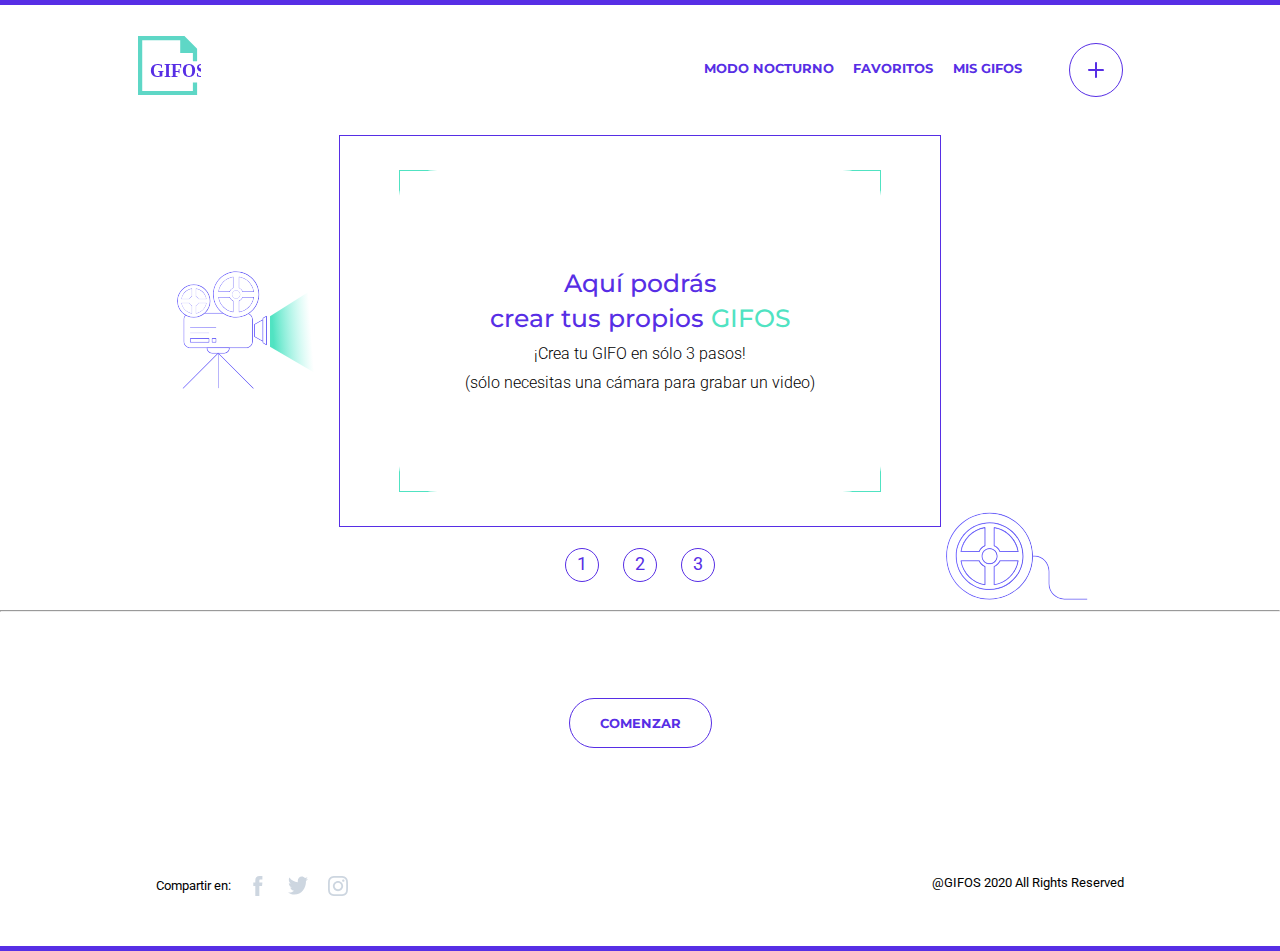
<file: crear_gifo.html>
<!DOCTYPE html>
<html lang="en">

<head>
    <meta charset="UTF-8">
    <meta name="viewport" content="width=device-width, initial-scale=1.0">
    <title>GifOS - Crear Gifos</title>
    <link rel="stylesheet" href="./scss/style.css">
    <script src="https://www.WebRTC-Experiment.com/RecordRTC.js"></script>
</head>

<body class="">


    <header>
        <div id="headMobile">
            <a id="logo" href="./index.html"><img src="./assets/logo-desktop.svg" alt="logo gifOS"></a>
            <label id="menuMobile">
                <input onclick="hamburgerMenu()" type="checkbox" />
                <img src="./assets/burger.svg" alt="icon menu">
            </label>
        </div>
        <div>
            <nav id="ppalNav" class="">
                <ul>
                    <li>
                        <a id="modeView" onclick="modeToggle()" href="#">MODO NOCTURNO</a>
                        <span></span>
                    </li>
                    <li>
                        <a href="./favoritos.html">FAVORITOS</a>
                        <span></span>
                    </li>
                    <li>
                        <a href="./mis_gifos.html">MIS GIFOS</a>
                        <span></span>
                    </li>
                </ul>
            </nav>
            <a class="a"  id="createGifo" href="./crear_gifo.html"><img src="./assets/button-crear-gifo.svg"
                    alt="icon plus"></a>
        </div>
    </header>


    <!-- main start here -->

    <main>
        <section id="createGifos">

            <div id="recorderContent">

                <div id="cameraIlustration">

                    <img src="./assets/camara.svg" alt="" id="camera">
                    <img src="./assets/element-luz-camara.svg" alt="" id="cameraLight">
                </div>

                <div id="recordingDiv">

                  
                    <div id="cameraDiv"> 

                        <div class="videoDiv">

                            <h2 id="instructionTitle">Aquí podrás
                                <br>crear tus propios <span>GIFOS</span>
                            </h2>

                            <p id="instructionDetail">¡Crea tu GIFO en sólo 3 pasos!<br>
                                (sólo necesitas una cámara para grabar un video)
                            </p>
                            
                            <video id="recordingVideo" class="nonvisible"></video>   

                            <div class="nonvisible" id="uploadingGif">
                                <div class="download_and_copy"><img src="./assets/icon-download.svg" alt="icono descarga"></div>
                                <img src="./assets/loader.svg" alt="" id="iconStateUpload">
                                <p id="textStateUpload">Estamos subiendo tu GIFO</p>
                            </div>

                        </div>

                    </div>


                    <div id="stepsDiv">

                        <div class="steps">
                            <span id="one" class="stepNumber">1</span>
                            <span id="two" class="stepNumber">2</span>
                            <span id="three" class="stepNumber">3</span>
                        </div>

                        <div id="optionsRecording">
                            <p id="counter" class="nonvisible">0:00:00</p>
                            <button id="repeatRecording" class="nonvisible">REPETIR CAPTURA</button>
                        </div>

                    </div>

                </div>

                <div id="movieIlustration">
                    <img src="./assets/pelicula.svg" alt="">
                </div>

            </div>

            <hr>
            <button class="btnLarge" id="actionBtn">COMENZAR</button>
        </section>

    </main>
    
    <footer>

        <div id="compartir">

            <span>Compartir en:</span>
            
            <img class="socialNetwork" src="./assets/icon_facebook.svg" alt="icon facebook">
            <img class="socialNetwork" src="./assets/icon-twitter.svg" alt="icon twitter">
            <img class="socialNetwork" src="./assets/icon_instagram.svg" alt="icon instagram">

        </div>

        <span id="rights">@GIFOS 2020 All Rights Reserved</span>

    </footer>
    
    <script src="./js/crear_gifo.js"></script>
    <script src="./js/traer_gifos_local_storage.js"></script>
    <script src="./js/trending.js"></script>
</body>

</html>
</file>
<file: scss/style.css>
@import url("https://fonts.googleapis.com/css2?family=Montserrat:wght@400;700&family=Roboto:wght@400;500&display=swap");
header div #createGifo {
  
  border-radius: 50%;
  padding: 19px;
  -ms-flex-item-align: center;
      -ms-grid-row-align: center;
      align-self: center;
}

header {
  height: 90px;
  padding: 18px 10.8%;
  display: -webkit-box;
  display: -ms-flexbox;
  display: flex;
  -webkit-box-pack: justify;
      -ms-flex-pack: justify;
          justify-content: space-between;
  border-top: 5px solid #572ee5;
}

header #logo {
  -ms-flex-item-align: center;
      -ms-grid-row-align: center;
      align-self: center;
}

header .img {
  margin-right: 40%;
}

header div {
  width: 100%;
  display: -webkit-inline-box;
  display: -ms-inline-flexbox;
  display: inline-flex;
}

header div #createGifo {
  height: 50px;
  margin-left: 4%;
}

header #menuMobile {
  display: none;
}

header nav {
  width: 100%;
  text-align: end;
  -ms-flex-item-align: center;
      -ms-grid-row-align: center;
      align-self: center;
  size: 20px;
  font-family: "Montserrat";
}

header nav ul {
  width: 100%;
  list-style-type: none;
  margin: 0;
  padding: 0;
}

header nav li {
  display: inline;
  margin: 1.2% 2%;
  color: #572ee5;
}

header nav li span {
  display: block;
  width: 41px;
  border: 1px solid #FFF;
  opacity: 0.5;
  margin: 10px auto;
  display: none;
}

header nav a {
  text-decoration: none;
  font-size: 13px;
  font-family: "Montserrat";
  font-weight: bold;
}

header nav a::before {
  border-bottom: 1px solid #ffffff;
}



header nav a,
header nav li:visited {
  color: #572ee5;
}

header nav a.active {
  color: #9CAFC3;
}

header #createGifo:hover {
  /* background-color: #572ee5; */
}

header #createGifo:hover img {
  content: url(../assets/crear-blanco.png);
}

header #createGifo.active {
  border: #9CAFC3 1px solid;
  background-color: #9CAFC3;
}

header #createGifo.active img {
  content: url(../assets/crear-blanco.png);
}

body.darkMode header {
  border-top: 5px solid black;
}

body.darkMode #logo {
  content: url(../assets/logo-desktop-modo-noc.svg);
}

body.darkMode nav a {
  color: white;
}

body.darkMode nav a.active {
  color: #9CAFC3;
}

body.darkMode #createGifo {
  border: white 1px solid;
  background-color: #37383C;
}

body.darkMode #createGifo img {
  content: url(../assets/crear-blanco.png);
}

body.darkMode #createGifo:hover {
  background-color: white;
}

body.darkMode #createGifo:hover img {
  content: url(../assets/crear-negro.png);
}

body.darkMode #createGifo.active {
  border: #9CAFC3 1px solid;
  background-color: #9CAFC3;
}

body.darkMode #createGifo.active img {
  content: url(../assets/crear-blanco.png);
}

@media (max-width: 500px) {
  #logo {
    content: url(../assets/logo-mobile.svg);
  }
  #createGifo {
    display: none;
  }
  body.darkMode #logo {
    content: url(../assets/logo-mobile-modo-noct.svg);
  }
  #menuMobile {
    display: inline !important;
  }
  #menuMobile input {
    position: absolute;
    opacity: 0;
    width: 0;
    height: 0;
  }
  #menuMobile input + img {
    cursor: pointer;
    content: url(../assets/burger.svg);
    width: 16px;
    height: 16px;
  }
  #menuMobile input:checked ~ img {
    content: url(../assets/close.svg);
  }
  header {
    display: block;
  }
  header #menuMobile {
    position: absolute;
    right: 0;
    margin-top: 15px;
    margin-right: 40px;
  }
  header nav {
    display: none;
  }
  header nav.active {
    display: block;
  }
  header nav.active ul {
    margin: auto 0;
    padding: 0;
    position: absolute;
    top: 100px;
    right: 0px;
    height: 90%;
    padding-left: 0px;
    padding-top: 32px;
    background-color: rgba(87, 46, 229, 0.94);
    width: 100%;
    z-index: 4;
  }
  header nav.active li {
    display: block !important;
    text-align: center;
  }
  header nav.active li span {
    display: block;
  }
  header nav.active a {
    color: white;
    margin: 5px;
    margin: 40px;
    font-size: 15px;
  }
  header nav.active a:hover {
    border-bottom: none;
  }
  body.darkMode input + img {
    content: url(../assets/burger-modo-noct.svg) !important;
  }
  body.darkMode input:checked ~ img {
    content: url(../assets/close-modo-noct.svg) !important;
  }
  body.darkMode nav.active ul {
    background-color: black !important;
  }
}

footer {
  display: -webkit-box;
  display: -ms-flexbox;
  display: flex;
  padding: 50px 156px;
  -webkit-box-pack: justify;
      -ms-flex-pack: justify;
          justify-content: space-between;
  left: 0;
  bottom: 0;
  border-bottom: 5px solid #572ee5;
  font-family: 'Roboto';
  font-size: 13px;
  color: black;
}

#compartir {
  display: -webkit-inline-box;
  display: -ms-inline-flexbox;
  display: inline-flex;
  -webkit-box-align: center;
      -ms-flex-align: center;
          align-items: center;
}

#compartir span {
  margin-right: 17px;
}

#compartir .socialNetwork {
  margin-right: 20px;
  width: 20px;
  height: 20px;
}

body.darkMode footer {
  color: white;
  border-bottom: 5px solid black;
}

@media (max-width: 500px) {
  footer {
    display: block !important;
    padding: 30px;
    text-align: center;
    padding: 20px auto;
  }
  footer div#compartir {
    display: block;
    text-align: center;
    margin-bottom: 40px;
  }
  footer div#compartir span {
    display: block;
    margin-bottom: 20px;
  }
  footer #rights {
    margin: 40px;
  }
}



#slogan {
  font-size: 35px;
  font-family: 'Montserrat';
  font-weight: bold;
  color: #572ee5;
}

#slogan span {
  color: #5ed7c6;
}

/* #imgSearcher {
  max-width: 100%;
}

/* #searcher {
  border: 1px solid #572ee5;
  border-radius: 27px;
  padding: 0 30px;
  max-width: 600px;
  margin: -4px auto 0;
} */

/* #searcher #search {
  display: -webkit-box;
  display: -ms-flexbox;
  display: flex;
  padding-top: 5px;
}

#searcher #search.inactive {
  -webkit-box-pack: justify;
      -ms-flex-pack: justify;
          justify-content: space-between;
}

#searcher #inputSearch {
  width: auto;
  max-width: 100%;
  min-width: 92%;
  height: 50px;
  border: none;
  padding-left: 10px;
  outline: none;
  background-origin: content-box, padding-box;
  font-family: 'Roboto';
  font-size: 16px;
  color: black;
  text-align: left;
}

#searcher #closeSearch {
  content: url(../assets/icon-search.svg);
}

#searcher #closeSearch.active {
  content: url(../assets/close.svg);
}

#searcher input::-webkit-search-cancel-button {
  display: none;
}

#searcher input::-webkit-input-placeholder {
  font-family: 'Roboto'sans-serif;
  font-size: 16px;
  color: #9CAFC3;
  text-align: left;
}

#searcher input:-ms-input-placeholder {
  font-family: 'Roboto'sans-serif;
  font-size: 16px;
  color: #9CAFC3;
  text-align: left;
}

#searcher input::-ms-input-placeholder {
  font-family: 'Roboto'sans-serif;
  font-size: 16px;
  color: #9CAFC3;
  text-align: left;
}

#searcher input::placeholder {
  font-family: 'Roboto'sans-serif;
  font-size: 16px;
  color: #9CAFC3;
  text-align: left;
} */ */

/* #headerResultSearch h1 {
  color: #572ee5;
  font-family: 'Montserrat', sans-serif;
  font-weight: bold;
  font-size: 18px;
  text-align: center;
  line-height: 25px;
}

#headerResultSearch p {
  color: #572ee5;
  font-size: 16px;
  font-family: 'Montserrat', sans-serif;
  text-align: center;
  line-height: 25px;
}

#suggestions hr {
  margin: 0;
}

#suggestions ul {
  list-style-type: none;
  text-align: left;
  padding: 0;
  margin-top: 11px;
  margin-bottom: 13px;
}

#suggestions ul li {
  margin: 5px auto;
}

#suggestions ul span {
  text-decoration: none;
  font-family: 'Roboto';
  font-size: 16px;
  color: #9CAFC3;
  text-align: left;
}

body.darkMode #slogan {
  color: white;
  font-size: 25px;
}

body.darkMode #searcher {
  border: 1px solid white;
}

body.darkMode #inputSearch {
  background-color: #37383C;
  color: white !important;
}

body.darkMode #iconSearch {
  content: url(../assets/icon-search-mod-noc.svg);
}

body.darkMode #closeSearch {
  content: url(../assets/icon-search-mod-noc.svg) !important;
}

body.darkMode #closeSearch.active {
  content: url(../assets/close-modo-noct.svg) !important;
}

body.darkMode #headerResultSearch h1 {
  color: white;
  font-size: 16px;
}

body.darkMode #headerResultSearch p {
  color: white;
  font-size: 14px;
} */

#trending h1 {
  color: #572ee5;
  font-size: 25px;
  font-family: 'Montserrat', sans-serif;
  font-weight: bold;
  text-align: center;
  line-height: 30px;
}

#trending p {
  font-family: 'Roboto', sans-serif;
  font-size: 18px;
  text-align: center;
}

#gifsTrending {
  display: -webkit-box;
  display: -ms-flexbox;
  display: flex;
  margin-top: 53px;
  -webkit-box-align: center;
      -ms-flex-align: center;
          align-items: center;
  -webkit-box-pack: center;
      -ms-flex-pack: center;
          justify-content: center;
}

#gifsTrending #gridGifs {
  display: -ms-grid;
  display: grid;
  -ms-grid-columns: (1fr)[3];
      grid-template-columns: repeat(3, 1fr);
  grid-gap: 30px;
  justify-items: center;
  vertical-align: middle;
  width: 100%;
  max-height: 275px;
  contain: content;
  max-width: -webkit-fit-content;
  max-width: -moz-fit-content;
  max-width: fit-content;
  margin: auto 25px;
}

#gifsTrending #gridGifs img {
  width: 260px;
  height: 200px;
  display: block;
  position: relative;
  z-index: 2;
}

#gifsTrending #gridGifs img:hover {
  z-index: 0;
}

#gifsTrending #gridGifs div.gifContent {
  display: block;
  background: rgba(0, 0, 0, 0);
  height: 200px;
  width: inherit;
  position: relative;
  bottom: 200px;
  margin-bottom: -200px;
}

#gifsTrending #gridGifs div.gifContent:hover {
  background: rgba(87, 46, 229, 0.7);
  display: block;
  height: 200px;
  width: inherit;
  position: relative;
  z-index: 3;
  bottom: 200px;
  margin-bottom: -200px;
}

#gifsTrending #buttonLeft {
  content: url(../assets/button-slider-left.svg);
}

#gifsTrending #buttonRight {
  content: url(../assets/Button-Slider-right.svg);
}

#gifsTrending #buttonLeft.active:hover {
  content: url(../assets/button-slider-left-hover.svg);
}

#gifsTrending #buttonRight.active:hover {
  content: url(../assets/Button-Slider-right-hover.svg);
}

body.darkMode #trending h1 {
  font-size: 20px;
  color: white;
}

body.darkMode p {
  color: white;
  font-size: 16px;
}

body.darkMode #buttonLeft {
  content: url(../assets/button-slider-left-md-noct.svg) !important;
}

body.darkMode #buttonRight {
  content: url(../assets/button-slider-right-md-noct.svg) !important;
}

body.darkMode #buttonLeft.active:hover {
  content: url(../assets/button-slider-left-hover-.svg);
  background-color: white;
}

body.darkMode #buttonRight.active:hover {
  content: url(../assets/Button-Slider-right-hover.svg);
  background-color: white;
}

@media (max-width: 500px) {
  #trending {
    padding: 10px !important;
  }
  #trending #gifsTrending {
    width: 100%;
  }
  #gridGifs {
    -ms-grid-columns: (250px)[3];
        grid-template-columns: repeat(3, 250px);
    max-width: 100%;
    max-height: auto;
    overflow-x: scroll;
    grid-gap: 15px !important;
  }
  #gridGifs div {
    max-width: 100%;
    min-width: 230px;
  }
  #gridGifs div img {
    max-width: 100%;
  }
  #gridGifs div.gifContent {
    display: none !important;
  }
  .btnSlider {
    display: none !important;
  }
}

#resultsSearch {
  margin-bottom: 100px;
}

#resultsSearch hr {
  max-width: 340px;
  margin-top: -20px;
}

#resultsSearch h1 {
  margin: 80px auto 60px;
  color: #572ee5;
  font-family: 'Montserrat', sans-serif;
  font-weight: bold;
  font-size: 35px;
  text-align: center;
  line-height: 30px;
}

#resultsSearch #numberResultShown {
  color: #50E3C2;
  font-family: 'Montserrat', sans-serif;
  font-size: 15px;
  text-align: center;
  line-height: 15px;
}

#gridResultsSearch {
  display: -ms-grid;
  display: grid;
  -ms-grid-columns: (1fr)[4];
      grid-template-columns: repeat(4, 1fr);
  justify-items: center;
  grid-gap: 30px;
  max-width: -webkit-fit-content;
  max-width: -moz-fit-content;
  max-width: fit-content;
  margin: auto;
}

#gridResultsSearch img {
  width: 260px;
  height: 200px;
  display: block;
  position: relative;
  z-index: 2;
}

#gridResultsSearch img:hover {
  z-index: 0;
}

#gridResultsSearch div.gifContent {
  display: block;
  background: rgba(0, 0, 0, 0);
  height: 200px;
  width: inherit;
  position: relative;
  bottom: 200px;
  margin-bottom: -200px;
}

#gridResultsSearch div.gifContent:hover {
  background: rgba(87, 46, 229, 0.7);
  display: block;
  height: 200px;
  width: inherit;
  position: relative;
  z-index: 3;
  bottom: 200px;
  margin-bottom: -200px;
}

.icons {
  display: -webkit-box;
  display: -ms-flexbox;
  display: flex;
  -webkit-box-pack: end;
      -ms-flex-pack: end;
          justify-content: flex-end;
  padding: 5px 5px;
  position: relative;
  z-index: 1;
}

.icons .iconGifs {
  max-width: 32px;
  max-height: 32px;
  margin: 5px;
}

.icons .iconFavorite {
  content: url(../assets/icon-fav.svg);
}

.icons .iconDownload {
  content: url(../assets/icon-download.svg);
}

.icons .iconMaximize {
  content: url(../assets/icon-max-normal.svg);
}

.icons .iconFavorite:hover {
  content: url(../assets/icon-fav-hover.svg);
}

.icons .iconDownload:hover {
  content: url(../assets/icon-download-hover.svg);
}

.icons .iconMaximize:hover {
  content: url(../assets/icon-max-hover.svg);
}

.icons .iconFavorite.active {
  content: url(../assets/icon-fav-active.svg);
}

body.darkMode #resultsSearch h1 {
  color: white;
}

@media (max-width: 500px) {
  #resultsSearch hr {
    display: none;
  }
  #gridResultsSearch {
    -ms-grid-columns: 1fr 1fr;
        grid-template-columns: 1fr 1fr;
    max-width: 100%;
    max-height: auto;
  }
  #gridResultsSearch div {
    max-width: 100%;
  }
  #gridResultsSearch div img {
    max-width: 100%;
  }
  #gridResultsSearch div.gifContent {
    display: none;
  }
}

#favoriteGifs,
#myGifs {
  margin: 50px auto;
}

#favoriteGifs h1,
#myGifs h1 {
  margin: 10px auto 60px;
  color: #572ee5;
  font-family: 'Montserrat', sans-serif;
  font-weight: bold;
  font-size: 35px;
  text-align: center;
  line-height: 30px;
}

#gifsGrid {
  display: -ms-grid;
  display: grid;
  -ms-grid-columns: (1fr)[4];
      grid-template-columns: repeat(4, 1fr);
  justify-items: center;
  grid-gap: 30px;
  max-width: -webkit-fit-content;
  max-width: -moz-fit-content;
  max-width: fit-content;
  margin: auto;
}

#gifsGrid img {
  width: 260px;
  height: 200px;
  display: block;
  position: relative;
  z-index: 2;
}

#gifsGrid img:hover {
  z-index: 0;
}

#gifsGrid div.gifContent {
  display: block;
  background: rgba(0, 0, 0, 0);
  height: 200px;
  width: inherit;
  position: relative;
  bottom: 200px;
  margin-bottom: -200px;
}

#gifsGrid div.gifContent:hover {
  background: rgba(87, 46, 229, 0.7);
  display: block;
  height: 200px;
  width: inherit;
  position: relative;
  z-index: 3;
  bottom: 200px;
  margin-bottom: -200px;
}

.icons {
  display: -webkit-box;
  display: -ms-flexbox;
  display: flex;
  -webkit-box-pack: end;
      -ms-flex-pack: end;
          justify-content: flex-end;
  padding: 5px 5px;
  position: relative;
  z-index: 1;
}

.icons .iconGifs {
  max-width: 32px;
  max-height: 32px;
  margin: 5px;
}

.icons .iconFavorite {
  content: url(../assets/icon-fav.svg);
}

.icons .iconDownload {
  content: url(../assets/icon-download.svg);
}

.icons .iconMaximize {
  content: url(../assets/icon-max-normal.svg);
}

.icons .iconFavorite:hover {
  content: url(../assets/icon-fav-hover.svg);
}

.icons .iconDownload:hover {
  content: url(../assets/icon-download-hover.svg);
}

.icons .iconMaximize:hover {
  content: url(../assets/icon-max-hover.svg);
}

.icons .iconFavorite.active {
  content: url(../assets/icon-fav-active.svg);
}

.icons .iconTrash {
  content: url(../assets/icon-trash-normal.svg);
}

.icons .iconTrash:hover {
  content: url(../assets/icon-trash-hover.svg);
}

body.darkMode {
  background-color: #37383C;
}

body.darkMode #favoriteGifs h1,
body.darkMode #myGifs h1 {
  color: white;
}

@media (max-width: 500px) {
  #favoriteGifs h1,
  #myGifs h1 {
    font-size: 20px;
  }
  #gifsGrid {
    -ms-grid-columns: 1fr 1fr;
        grid-template-columns: 1fr 1fr;
    max-width: 100%;
    max-height: auto;
  }
  #gifsGrid div {
    max-width: 100%;
  }
  #gifsGrid div img {
    max-width: 100%;
  }
  #gifsGrid div.gifContent {
    display: none;
  }
}

#createGifos #recorderContent {
  display: -webkit-box;
  display: -ms-flexbox;
  display: flex;
  margin: 4px 50px 0px 50px;
  -webkit-box-pack: center;
      -ms-flex-pack: center;
          justify-content: center;
}

#createGifos #cameraIlustration {
  width: 162px;
  height: 390px;
  display: -webkit-box;
  display: -ms-flexbox;
  display: flex;
}

#createGifos #camera {
  width: 90px;
}

#createGifos #cameraLight {
  -webkit-box-sizing: border-box;
          box-sizing: border-box;
  width: 60px;
  padding-top: 5px;
  padding-left: 3px;
}

#createGifos #cameraDiv {
  width: 600px;
  height: 390px;
  border: 1px solid #572ee5;
  position: relative;
  display: -webkit-box;
  display: -ms-flexbox;
  display: flex;
  background-color: #FFF;
}

#createGifos .videoDiv {
  margin: auto auto;
  width: 480px;
  height: 320px;
  display: -webkit-box;
  display: -ms-flexbox;
  display: flex;
  -webkit-box-orient: vertical;
  -webkit-box-direction: normal;
      -ms-flex-direction: column;
          flex-direction: column;
  -webkit-box-pack: center;
      -ms-flex-pack: center;
          justify-content: center;
  -webkit-box-align: center;
      -ms-flex-align: center;
          align-items: center;
  position: relative;
  background-color: #FFF;
  border: 1px solid #50E3C2;
}

#createGifos .videoDiv h2#instructionTitle {
  font-family: 'Montserrat', sans-serif;
  font-weight: 500;
  color: #572ee5;
  font-size: 25px;
  line-height: 35px;
  margin: 0 0 3px 0;
}

#createGifos .videoDiv h2#instructionTitle span {
  font-family: 'Montserrat', sans-serif;
  font-weight: 500;
  text-align: center;
  font-size: 25px;
  line-height: 35px;
  color: #50E3C2;
}

#createGifos .videoDiv p#instructionDetail {
  font-family: 'Roboto', sans-serif;
  font-weight: 300;
  color: #000;
  font-size: 16px;
  line-height: 29px;
  margin: 0;
}

#createGifos .videoDiv #recordingVideo {
  text-align: center;
  -webkit-box-sizing: border-box;
          box-sizing: border-box;
  position: absolute;
  z-index: 1;
  width: 400px;
  height: 320px;
  padding: 10px;
  margin: auto auto;
}

#createGifos .videoDiv::before {
  content: '';
  position: absolute;
  top: -1px;
  left: -1px;
  border: 1px solid #FFF;
  height: 100%;
  width: 100%;
  border-radius: 8%;
}

#createGifos .steps {
  height: 75px;
  display: -webkit-box;
  display: -ms-flexbox;
  display: flex;
  -webkit-box-pack: center;
      -ms-flex-pack: center;
          justify-content: center;
}

#createGifos .stepNumber {
  margin: auto 12px;
  width: 32px;
  height: 32px;
  border-radius: 50%;
  border: 1px solid #572ee5;
  display: -webkit-box;
  display: -ms-flexbox;
  display: flex;
  -webkit-box-pack: center;
      -ms-flex-pack: center;
          justify-content: center;
  -webkit-box-align: center;
      -ms-flex-align: center;
          align-items: center;
  font-family: "Roboto", sans-serif;
  font-size: 18px;
  color: #572ee5;
}

#createGifos .stepNumber.current {
  background-color: #572ee5;
  color: white;
}

#createGifos #stepsDiv {
  position: relative;
  display: -webkit-box;
  display: -ms-flexbox;
  display: flex;
  -webkit-box-pack: center;
      -ms-flex-pack: center;
          justify-content: center;
}

#createGifos #optionsRecording {
  position: absolute;
  right: 0;
  -ms-flex-item-align: center;
      -ms-grid-row-align: center;
      align-self: center;
}

#createGifos #optionsRecording #counter {
  font-family: 'Montserrat', sans-serif;
  font-weight: 500;
  text-align: center;
  color: #572EE5;
  font-size: 15px;
  line-height: 22px;
  color: #572EE5;
}

#createGifos #optionsRecording #repeatRecording {
  font-family: 'Montserrat', sans-serif;
  font-weight: 500;
  color: #572EE5;
  font-size: 13px;
  line-height: 16px;
  background-color: unset;
  border: none;
}

#createGifos #movieIlustration {
  width: 162px;
  height: 465px;
  position: relative;
}

#createGifos #movieIlustration img {
  position: absolute;
  bottom: 0;
  right: 15px;
}

#createGifos #uploadingGif {
  text-align: center;
  margin: auto 0;
  padding: 0;
  height: 75px;
  -webkit-box-pack: center;
      -ms-flex-pack: center;
          justify-content: center;
  position: absolute;
  display: -webkit-box;
  display: -ms-flexbox;
  display: flex;
  -webkit-box-orient: vertical;
  -webkit-box-direction: normal;
      -ms-flex-direction: column;
          flex-direction: column;
  background-color: rgba(87, 46, 229, 0.6);
  height: 100%;
  width: 100%;
  z-index: 3;
}

#createGifos #uploadingGif img#iconStateUpload {
  /* text-align: center;
  padding: 0;
  margin: 0;
  text-align: center;
  position: relative; */
  z-index: 5;
  position: absolute;
    left: 226px;
    top: -4px;
    width: 30px;
}

#createGifos #uploadingGif p#textStateUpload {
  text-align: center;
  padding: 0;
  font-family: "Montserrat", sans-serif;
  font-weight: 500;
  font-size: 15px;
  line-height: 19px;
  color: #ffffff;
  margin: 10px 0;
}

#createGifos #uploadingGif.nonvisible {
  display: none;
}

#createGifos #overlay {
  position: fixed;
  display: none;
  width: 100%;
  height: 100%;
  top: 0;
  left: 0;
  right: 0;
  bottom: 0;
  background-color: rgba(0, 0, 0, 0.5);
  z-index: 2;
  cursor: pointer;
}

body.darkMode {
  background-color: #37383C;
}

body.darkMode #cameraDiv {
  background-color: #37383C !important;
  border: 1px solid white !important;
}

body.darkMode .videoDiv {
  background-color: #37383C !important;
}

body.darkMode .videoDiv::before {
  border: 1px solid #37383C !important;
}

body.darkMode #camera {
  content: url(../assets/camara-modo-noc.svg);
}

body.darkMode #movieIlustration img {
  content: url(../assets/pelicula-modo-noc.svg);
}

body.darkMode .stepNumber {
  border: 1px solid white !important;
  color: white !important;
}

body.darkMode .stepNumber.current {
  background-color: white !important;
  color: #222326 !important;
}

#createGifos #recorderContent {
  display: -webkit-box;
  display: -ms-flexbox;
  display: flex;
  margin: 4px 50px 0px 50px;
  -webkit-box-pack: center;
      -ms-flex-pack: center;
          justify-content: center;
}

#createGifos #cameraIlustration {
  width: 162px;
  height: 390px;
  display: -webkit-box;
  display: -ms-flexbox;
  display: flex;
}

#createGifos #camera {
  width: 90px;
}

#createGifos #cameraLight {
  -webkit-box-sizing: border-box;
          box-sizing: border-box;
  width: 60px;
  padding-top: 5px;
  padding-left: 3px;
}

#createGifos #cameraDiv {
  width: 600px;
  height: 390px;
  border: 1px solid #572ee5;
  position: relative;
  display: -webkit-box;
  display: -ms-flexbox;
  display: flex;
  background-color: #FFF;
}

#createGifos .videoDiv {
  margin: auto auto;
  width: 480px;
  height: 320px;
  display: -webkit-box;
  display: -ms-flexbox;
  display: flex;
  -webkit-box-orient: vertical;
  -webkit-box-direction: normal;
      -ms-flex-direction: column;
          flex-direction: column;
  -webkit-box-pack: center;
      -ms-flex-pack: center;
          justify-content: center;
  -webkit-box-align: center;
      -ms-flex-align: center;
          align-items: center;
  position: relative;
  background-color: #FFF;
  border: 1px solid #50E3C2;
}

#createGifos .videoDiv h2#instructionTitle {
  font-family: 'Montserrat', sans-serif;
  font-weight: 500;
  color: #572ee5;
  font-size: 25px;
  line-height: 35px;
  margin: 0 0 3px 0;
}

#createGifos .videoDiv h2#instructionTitle span {
  font-family: 'Montserrat', sans-serif;
  font-weight: 500;
  text-align: center;
  font-size: 25px;
  line-height: 35px;
  color: #50E3C2;
}

#createGifos .videoDiv p#instructionDetail {
  font-family: 'Roboto', sans-serif;
  font-weight: 300;
  color: #000;
  font-size: 16px;
  line-height: 29px;
  margin: 0;
}

#createGifos .videoDiv #recordingVideo {
  text-align: center;
  -webkit-box-sizing: border-box;
          box-sizing: border-box;
  position: absolute;
  z-index: 1;
  width: 400px;
  height: 320px;
  padding: 10px;
  margin: auto auto;
}

#createGifos .videoDiv::before {
  content: '';
  position: absolute;
  top: -1px;
  left: -1px;
  border: 1px solid #FFF;
  height: 100%;
  width: 100%;
  border-radius: 8%;
}

#createGifos .steps {
  height: 75px;
  display: -webkit-box;
  display: -ms-flexbox;
  display: flex;
  -webkit-box-pack: center;
      -ms-flex-pack: center;
          justify-content: center;
}

#createGifos .stepNumber {
  margin: auto 12px;
  width: 32px;
  height: 32px;
  border-radius: 50%;
  border: 1px solid #572ee5;
  display: -webkit-box;
  display: -ms-flexbox;
  display: flex;
  -webkit-box-pack: center;
      -ms-flex-pack: center;
          justify-content: center;
  -webkit-box-align: center;
      -ms-flex-align: center;
          align-items: center;
  font-family: "Roboto", sans-serif;
  font-size: 18px;
  color: #572ee5;
}

#createGifos .stepNumber.current {
  background-color: #572ee5;
  color: white;
}

#createGifos #stepsDiv {
  position: relative;
  display: -webkit-box;
  display: -ms-flexbox;
  display: flex;
  -webkit-box-pack: center;
      -ms-flex-pack: center;
          justify-content: center;
}

#createGifos #optionsRecording {
  position: absolute;
  right: 0;
  -ms-flex-item-align: center;
      -ms-grid-row-align: center;
      align-self: center;
}

#createGifos #optionsRecording #counter {
  font-family: 'Montserrat', sans-serif;
  font-weight: 500;
  text-align: center;
  color: #572EE5;
  font-size: 15px;
  line-height: 22px;
  color: #572EE5;
}

#createGifos #optionsRecording #repeatRecording {
  font-family: 'Montserrat', sans-serif;
  font-weight: 500;
  color: #572EE5;
  font-size: 13px;
  line-height: 16px;
  background-color: unset;
  border: none;
}

#createGifos #movieIlustration {
  width: 162px;
  height: 465px;
  position: relative;
}

#createGifos #movieIlustration img {
  position: absolute;
  bottom: 0;
  right: 15px;
}

#createGifos #uploadingGif {
  text-align: center;
  margin: auto 0;
  padding: 0;
  height: 75px;
  -webkit-box-pack: center;
      -ms-flex-pack: center;
          justify-content: center;
  position: absolute;
  display: -webkit-box;
  display: -ms-flexbox;
  display: flex;
  -webkit-box-orient: vertical;
  -webkit-box-direction: normal;
      -ms-flex-direction: column;
          flex-direction: column;
  background-color: rgba(87, 46, 229, 0.6);
  height: 100%;
  width: 100%;
  z-index: 3;
}

#createGifos #uploadingGif img#iconStateUpload {
  text-align: center;
  padding: 0;
  margin: 0;
  text-align: center;
  position: relative;
  z-index: 5;
}

#createGifos #uploadingGif p#textStateUpload {
  text-align: center;
  padding: 0;
  font-family: "Montserrat", sans-serif;
  font-weight: 500;
  font-size: 15px;
  line-height: 19px;
  color: #ffffff;
  margin: 10px 0;
}

#createGifos #uploadingGif.nonvisible {
  display: none;
}

#createGifos #overlay {
  position: fixed;
  display: none;
  width: 100%;
  height: 100%;
  top: 0;
  left: 0;
  right: 0;
  bottom: 0;
  background-color: rgba(0, 0, 0, 0.5);
  z-index: 2;
  cursor: pointer;
}

body.darkMode {
  background-color: #37383C;
}

body.darkMode #cameraDiv {
  background-color: #37383C !important;
  border: 1px solid white !important;
}

body.darkMode .videoDiv {
  background-color: #37383C !important;
}

body.darkMode .videoDiv::before {
  border: 1px solid #37383C !important;
}

body.darkMode #camera {
  content: url(../assets/camara-modo-noc.svg);
}

body.darkMode #movieIlustration img {
  content: url(../assets/pelicula-modo-noc.svg);
}

body.darkMode .stepNumber {
  border: 1px solid white !important;
  color: white !important;
}

body.darkMode .stepNumber.current {
  background-color: white !important;
  color: #222326 !important;
}

.modalGif {
  display: block;
  position: fixed;
  margin: auto 0;
  z-index: 9;
  left: 0;
  top: 0;
  width: 100%;
  height: 100vh;
  padding: 0 20px;
  overflow-y: scroll;
  padding: unset;
  text-align: center;
  background-color: rgba(255, 255, 255, 0.95);
}

.modalGif #btnClose {
  margin: auto 0;
  padding: 0;
  -webkit-box-sizing: border-box;
          box-sizing: border-box;
  right: 100px !important;
  cursor: pointer;
  background-color: unset;
  border: 0;
  position: absolute;
  width: 24px;
  height: 24px;
  top: 50px;
}

.modalGif #imgGifDesktop {
  text-align: center;
  margin: auto 0;
  padding: 0;
  -webkit-box-sizing: border-box;
          box-sizing: border-box;
  max-width: 600px;
  width: 100%;
  margin-top: 124px;
}

.modalGif #modalGifInfo {
  text-align: center;
  padding: 0;
  -webkit-box-sizing: border-box;
          box-sizing: border-box;
  margin: 27px auto !important;
  max-width: 600px;
  position: relative;
  display: -webkit-box;
  display: -ms-flexbox;
  display: flex;
  -webkit-box-pack: justify;
      -ms-flex-pack: justify;
          justify-content: space-between;
}

.modalGif #modalText {
  text-align: center;
  margin: auto 0;
  padding: 0;
  -webkit-box-sizing: border-box;
          box-sizing: border-box;
  max-width: 65%;
}

.modalGif #modalText #infoUsername {
  display: block;
  padding: 0;
  -webkit-box-sizing: border-box;
          box-sizing: border-box;
  text-align: justify;
  font-size: 15px;
  line-height: 18px;
  font-weight: 300;
  margin: 0;
  color: #000000;
  font-family: "Roboto", sans-serif;
}

.modalGif #modalText #infoTitle {
  margin: auto 0;
  padding: 0;
  -webkit-box-sizing: border-box;
          box-sizing: border-box;
  text-align: justify;
  font-size: 16px;
  line-height: 19px;
  font-weight: 500;
  margin-top: 6px;
  color: #000000;
  font-family: "Montserrat", sans-serif;
  font-weight: bold;
}

.modalGif .iconModal {
  width: 36px;
  height: 36px;
}

body.darkMode .modalGif {
  background-color: rgba(55, 56, 60, 0.95);
}

html {
  line-height: 1.15;
  /* 1 */
  -webkit-text-size-adjust: 100%;
  /* 2 */
}

html ::-webkit-scrollbar {
  display: none;
}

body {
  margin: 0;
  padding: 0;
  height: auto;
}

main {
  text-align: center;
}

main #headerSearcher {
  width: 630px;
  max-width: 100%;
  margin: 0 auto;
  display: block;
  -ms-flex-item-align: center;
      -ms-grid-row-align: center;
      align-self: center;
}

main #trending {
  padding: 67px 94px 182px;
  background: #F3F5F8;
}

main #resultsSearch {
  display: block;
  text-align: center;
  margin-bottom: 50px;
}

.nonvisible {
  display: none;
}

.btnLarge {
  border: 1px solid #572ee5;
  margin: 78px auto;
  border-radius: 25px;
  padding: 16px 30px;
  color: #572ee5;
  background-color: #FFF;
  font-family: 'Montserrat';
  font-weight: bold;
  font-size: 13px;
  outline: none;
}

.btnLarge:hover {
  border: 1px solid #572ee5;
  margin: 78px auto;
  background-color: #572ee5;
  color: #FFF;
}

.textNoResult {
  font-family: 'Montserrat', sans-serif;
  font-weight: bold;
  text-align: center;
  color: #50E3C2;
  font-size: 18px;
  line-height: 28px;
}

.info {
  position: absolute;
  bottom: 30px;
  left: 20px;
  bottom: 0;
  left: 0;
  margin: 0px 5px;
}

.info #nameUserGif {
  display: block;
  text-align: justify;
  font-family: 'Roboto'sans-serif;
  font-size: 15px;
  color: #FFFFFF;
}

.info #titleGif {
  display: block;
  text-align: justify;
  font-family: 'Roboto'sans-serif;
  font-weight: bold;
  font-size: 16px;
  color: #FFFFFF;
}

body.darkMode {
  background-color: #37383C;
}

body.darkMode #trending {
  background-color: #222326;
}

body.darkMode .btnLarge {
  background-color: #37383C;
  border: 1px solid white;
  color: white;
}

body.darkMode .btnLarge:hover {
  background-color: white;
  border: 1px solid #37383C;
  color: #222326;
}

@media (max-width: 500px) {
  main {
    padding: 0 5%;
  }
  #trending {
    margin: auto -5%;
  }
}

.download_and_copy{
  position: absolute;
  top: 30px;
  left: 384px;
}
/*# sourceMappingURL=style.css.map */
</file>
